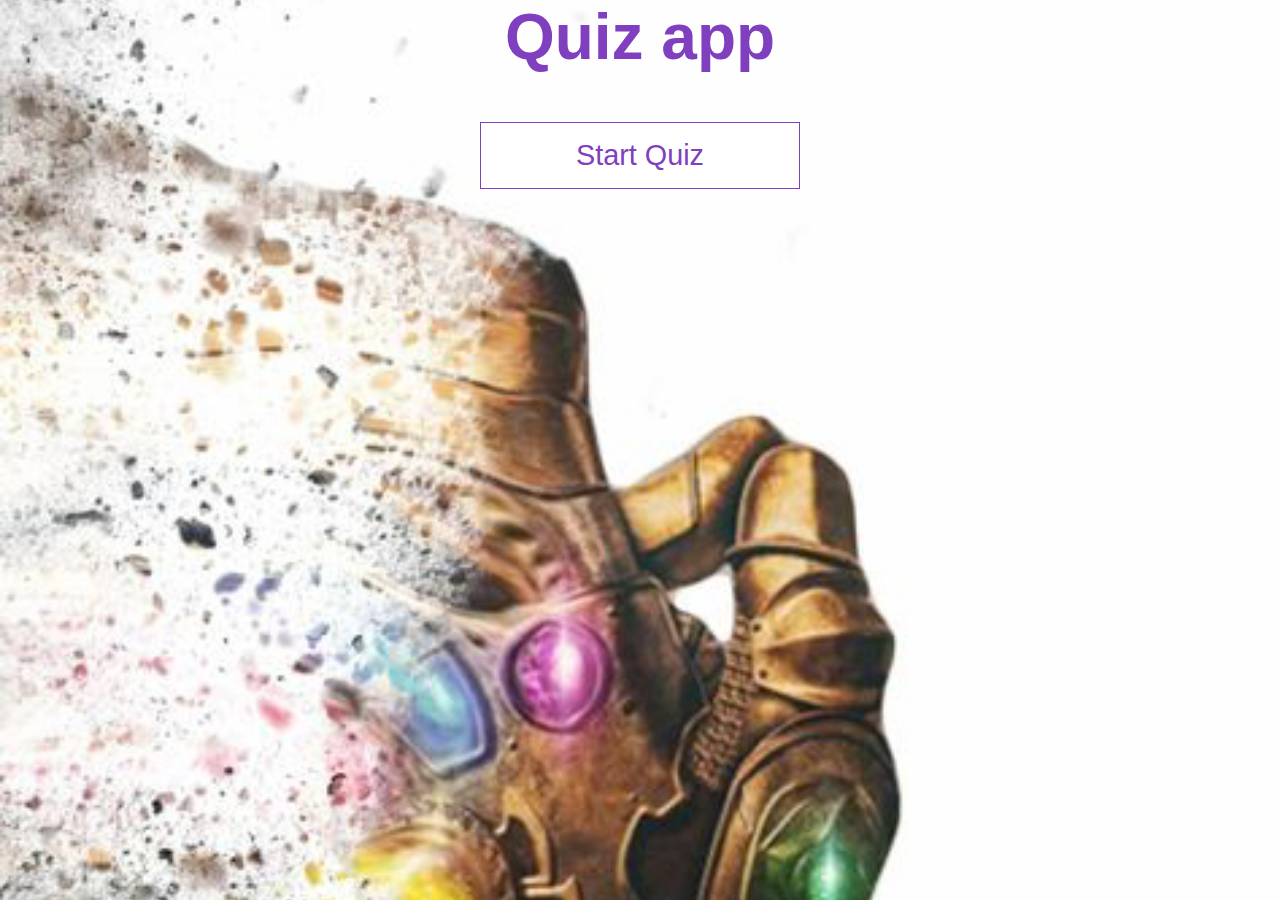
<file: index.html>
<!DOCTYPE html>
<html lang="en">
<head>
    <meta charset="UTF-8">
    <meta name="viewport" content="width=device-width, initial-scale=1.0">
    <link rel="stylesheet" href="css/main.css">
    <title>Marvel Quiz app</title>
</head>
<body>
<div class="container">
    <form id="home" class="flex-center flex-column">
        <h1>Quiz app</h1>
        <button class="btn" type="submit">Start Quiz</button>
    </form>
</div>
    <script
    src="https://code.jquery.com/jquery-3.4.1.js"
    integrity="sha256-WpOohJOqMqqyKL9FccASB9O0KwACQJpFTUBLTYOVvVU="
    crossorigin="anonymous"></script>
<script src="js/app.js"></script>
</body>
</html>
</file>
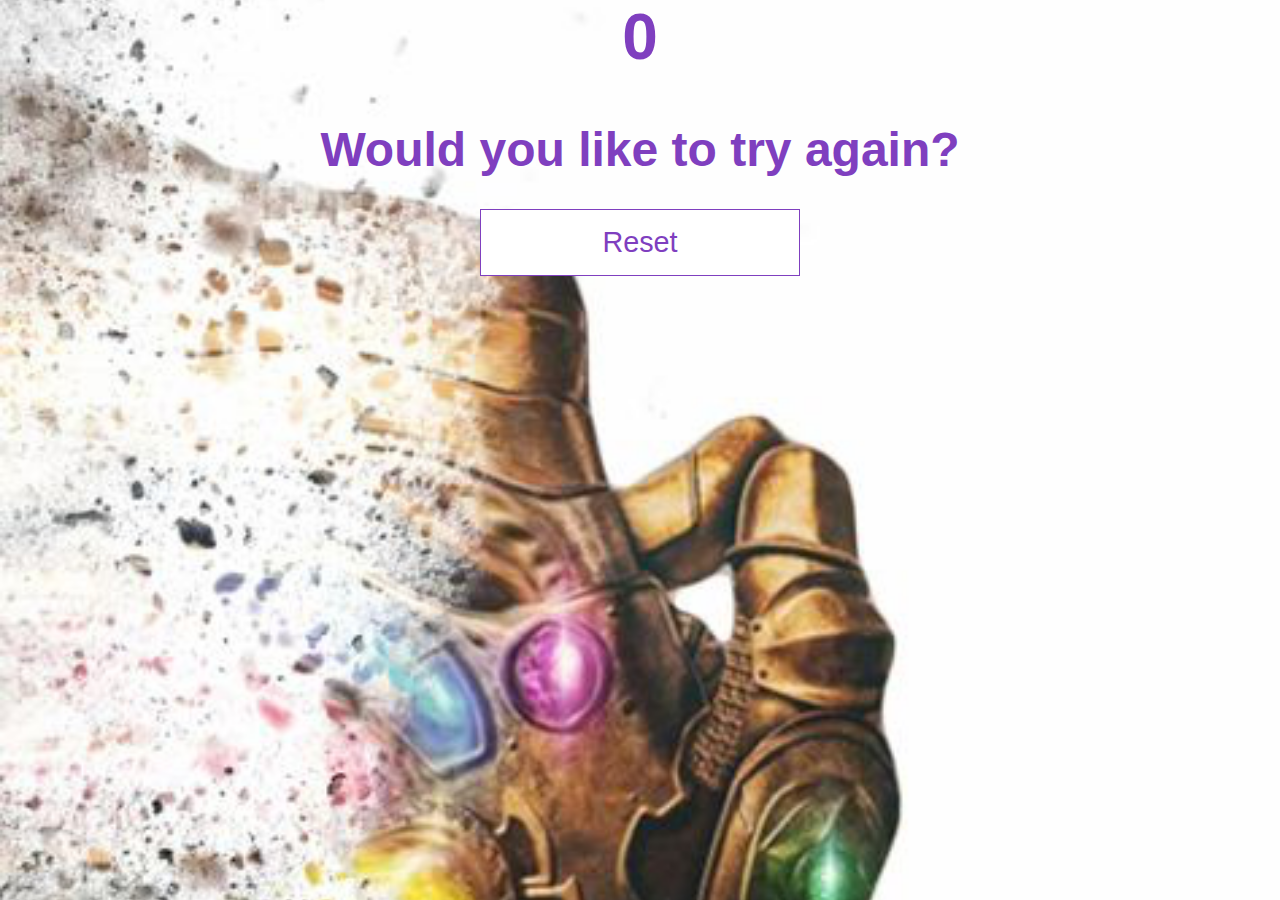
<file: end.html>
<!DOCTYPE html>
<html lang="en">
<head>
    <meta charset="UTF-8">
    <meta name="viewport" content="width=device-width, initial-scale=1.0">
    <link rel="stylesheet" href="css/main.css">
    <title>Marvel Quiz app</title>
</head>
<body>
<div class="container">
    <div id="end" class="flex-center flex-column">
        <h1 id="finalScore"> 0 </h1>
        <h2>Would you like to try again?</h2>
        <button class="btn" type="submit"> Reset </button>
    </div>
    <script
    src="https://code.jquery.com/jquery-3.4.1.js"
    integrity="sha256-WpOohJOqMqqyKL9FccASB9O0KwACQJpFTUBLTYOVvVU="
    crossorigin="anonymous"></script>
<script src="js/app.js"></script>
</body>
</html>
</file>
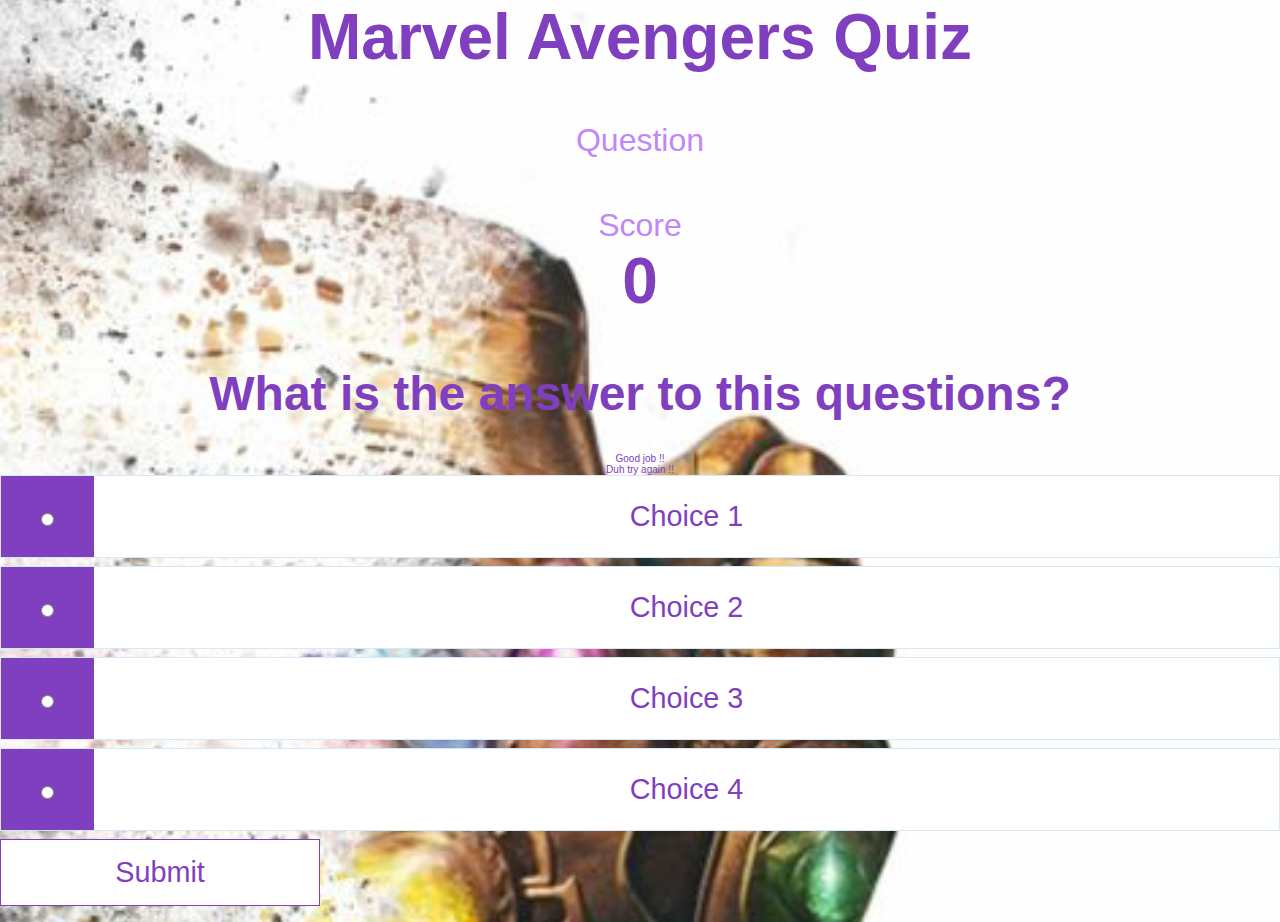
<file: game.html>
<!DOCTYPE html>
<html lang="en">
<head>
    <meta charset="UTF-8">
    <meta name="viewport" content="width=device-width, initial-scale=1.0">
    <link rel="stylesheet" href="css/main.css">
    <link href="https://fonts.googleapis.com/css?family=Lato:300,300i,400" rel="stylesheet">
    <title>Marvel avengers quiz app</title>
</head>
<body>
    <div class="container">
        <form id="game" class="justify-center flex-column">
            <div class="title">
                <h1>Marvel Avengers Quiz</h1>
            </div>
          <div id="hud">
            <div id="hud-item">
              <p class="hud-prefix">
                Question
              </p>
              <h1 class="hud-main-text" id="questionCounter"></h1>
            </div>
            <div id="hud-item">
              <p class="hud-prefix">
                Score
              </p>
              <h1 class="hud-main-text" id="score">
                0
              </h1>
            </div>
          </div>
          <h2 id="question">What is the answer to this questions?</h2>
          <p class="choice-correct">Good job !!</p>
          <p class="choice-wrong">Duh try again !!</p>
          <div class="choice-container">
            <p class="choice-prefix"> <input type="radio" id="one" name="option" value="1"> </p>
            <label for='one' class="choice-text" data-number="1">Choice 1</label>
          </div>
          <div class="choice-container">
            <p class="choice-prefix"> <input type="radio" id="two" name="option" value="2"> </p>
            <label for='two' class="choice-text" data-number="2">Choice 2</label>
          </div>
          <div class="choice-container">
            <p class="choice-prefix"> <input type="radio" id="three" name="option" value="3"> </p>
            <label for='three' class="choice-text" data-number="3">Choice 3</label>
          </div>
          <div class="choice-container">
            <p class="choice-prefix"> <input type="radio" id="four" name="option" value="4"> </p>
            <label for='four' class="choice-text" data-number="4">Choice 4</label>
          </div>
          <button class="btn" id="submituser"> Submit </button>
        </form>
      </div>

    <script
    src="https://code.jquery.com/jquery-3.4.1.js"
    integrity="sha256-WpOohJOqMqqyKL9FccASB9O0KwACQJpFTUBLTYOVvVU="
    crossorigin="anonymous"></script>
<script src="js/app.js"></script>
</body>
</html>
</file>
<file: css/main.css>
* {
  box-sizing: border-box;
  border: 0;
  margin: 0;
  padding: 0;
}

html {
  background: #ecf5ff url("../imgs/gauntlet.png") no-repeat center center fixed;
  -webkit-background-size: cover;
  -moz-background-size: cover;
  -o-background-size: cover;
  background-size: cover;
}
body {
  font-family: Arial, Helvetica, sans-serif;
  color: #333;
  font-size: 62.5%; 
}

/* headdings */
h1,h2,h3,h4{

    margin-bottom: 1rem; /*spacing on buttom of h elements */
}


h1 {
    font-size: 5.4rem;
    color: #7F3FBF;
    margin-bottom: 5rem;
}

h2 {
    font-size: 4.2rem;
    margin-bottom: 4rem;
    font-weight: 700;
}

h3 {
    font-size: 2.8rem;
    font-weight: 500;
}

.title {
    display: flex;
    justify-content: center;
}

/* Utilities */
.container {
    width: 100%;
    height: 100vh;
    justify-content: center;
    align-items: center;
    max-width: 80rem;
    margin: 0 auto;
    
}

.container > * {
    width: 100%;
  }
  
  .flex-column {
    display: flex;
    flex-direction: column;
  }
  
  .flex-center {
    justify-content: center;
    align-items: center;
  }
  
  .justify-center {
    justify-content: center;
  }
  
  .text-center {
    text-align: center;
  }
  
  .hidden {
    display: none;
  }

 /* BUTTONS */
.btn {
    font-size: 1.8rem;
    padding: 1rem 0;
    width: 20rem;
    text-align: center;
    border: 0.1rem solid #7F3FBF;
    margin-bottom: 1rem;
    text-decoration: none;
    color: #7F3FBF;
    background-color: white;
  }
  
  .btn:hover {
    cursor: pointer;
    box-shadow: 0 0.4rem 1.4rem 0 rgba(102, 51, 153, 0.5);
    transform: translateY(-0.1rem);
    transition: transform 150ms;
  }
  


/* choice container styling */
  .choice-container {
    display: flex;
    margin-bottom: 0.5rem;
    width: 100%;
    font-size: 1.8rem;
    border: 0.1rem solid rgb(86, 165, 235, 0.25);
    background-color: white;
  }
  
  .choice-container:hover {
    cursor: pointer;
    box-shadow: 0 0.4rem 1.4rem 0 rgba(102, 51, 153, 0.5);
    transform: translateY(-0.1rem);
    transition: transform 150ms;
  }
  
  .choice-prefix {
    padding: 1.5rem 2.5rem;
    background-color: #7F3FBF;
    color: white;
  }
  
  .choice-text {
    padding: 1.5rem;
    width: 100%;
  }

  .correct {
      background-color: #28a756;
  }

  .incorrect {
      background-color: #dc3545;
  }

  /* HUD */
  #hud {
      display: flex;
      justify-content: space-around;
  }

  .hud-prefix {
      text-align: center;
      font-size: 2rem;
  }

  .hud-main-text {
      text-align: center;
  }

  /* media queries */
  @media screen and (min-width: 320px) {
    .container {
        text-align: center;
    }
 
    .title{
        text-align: center;
    }
 
 
    /* hud */
    #hud {
        display: flex;
        flex-direction: column;
    }
 
 
    h1 {
     font-size: 4rem;
     margin-bottom: 3rem;
    }
 
 h2 {
     font-size: 3rem;
     margin-bottom: 2rem;
     color: #7F3FBF;
    }
 
 h3 {
     font-size: 2rem;
     margin-bottom: 0.5rem;
    }

    .hud-prefix {
      text-align: center;
      font-size: 2rem;
      color: #c087f8;
  }
    
 }
 @media screen and (min-width: 700px) {
   body{
     color: #7F3FBF;
   }


   .hud-prefix {
    text-align: center;
    font-size: 2rem;
    color: #c087f8;
}

 }
</file>
